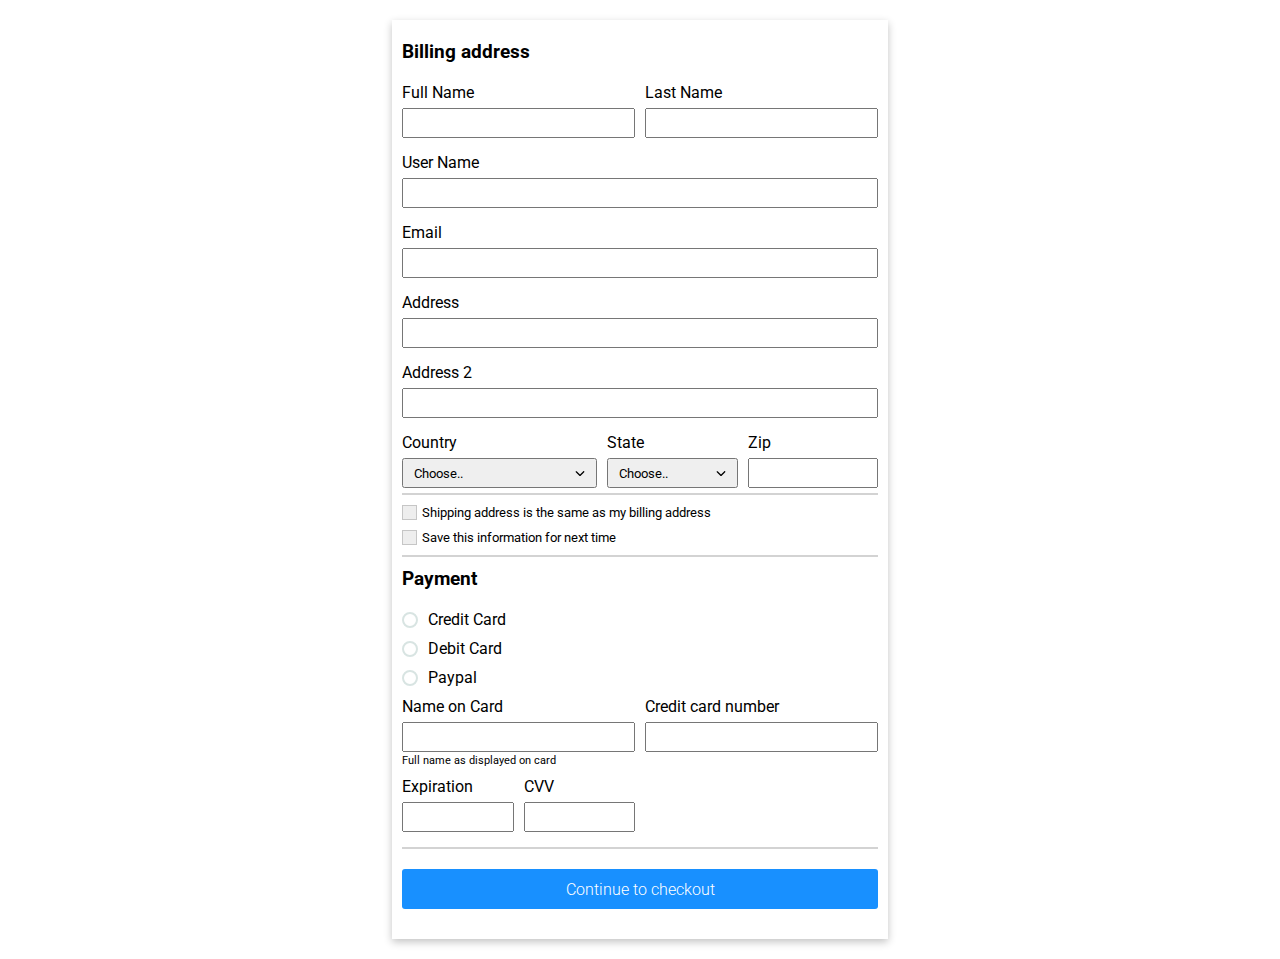
<file: html/form.html>
<!DOCTYPE html>
<html lang="en">
  <head>
    <meta charset="UTF-8" />
    <meta name="description" content="Sprayz website" />
    <meta name="keywords" content="HTML, CSS, JavaScript" />
    <meta name="author" content="Abhiram" />
    <meta http-equiv="X-UA-Compatible" content="IE=edge" />
    <meta name="viewport" content="width=device-width, initial-scale=1.0" />
    <link
      rel="stylesheet"
      type="text/css"
      href="../assets/css/form_style.css"
    />

    <link rel="preconnect" href="https://fonts.googleapis.com" />
    <link rel="preconnect" href="https://fonts.gstatic.com" crossorigin />
    <link
      href="https://fonts.googleapis.com/css2?family=Roboto:ital,wght@0,100;0,300;0,400;0,500;0,700;0,900;1,100;1,300;1,400;1,500;1,700;1,900&display=swap"
      rel="stylesheet"
    />
    <link
      href="https://unpkg.com/boxicons@2.1.4/css/boxicons.min.css"
      rel="stylesheet"
    />
    <title>Sprayz Form</title>
  </head>
  <body>
    <main>
      <section class="main-section">
        <h4>Billing address</h4>
        <form action="#">
          <div class="row-two-fields">
            <div class="fields">
              <label for="fullName">Full Name</label>
              <input type="text" name="fullName" id="fullName" />
            </div>

            <div class="fields">
              <label for="lastName">Last Name</label>
              <input type="text" name="lastName" id="lastName" />
            </div>
          </div>
          <div class="fields">
            <label for="userName">User Name</label>
            <input type="text" name="userName" id="userName" />
          </div>

          <div class="fields">
            <label for="userEmail">Email</label>
            <input type="email" name="userEmail" id="userEmail" />
          </div>
          <div class="fields">
            <label for="userAddress">Address</label>
            <input type="text" name="userAddress" id="userAddress" />
          </div>
          <div class="fields">
            <label for="userAddress2">Address 2</label>
            <input type="text" name="userAddress2" id="userAddress2" />
          </div>

          <div class="row-three-fields">
            <div class="fields country">
              <label for="userCountry">Country</label>
              <button class="dropdown">
                Choose.. <img src="../assets/svg/dropdown_icon.svg" alt="" />
              </button>
              <div class="dropdown-menu">
                <ul>
                  <li>Canada</li>
                  <li>India</li>
                  <li>Mexico</li>
                </ul>
               
              </div>
            </div>

            <div class="fields country">
              <label for="userCountry">State </label>
              <button class="dropdown">
                Choose.. <img src="../assets/svg/dropdown_icon.svg" alt="" />
              </button>
              <div class="dropdown-menu">
                <ul>
                  <li>Andhra Pradesh</li>
                  <li>Arunachal Pradesh</li>
                  <li>Assam</li>
                </ul>
              </div>
            </div>

            <div class="fields">
              <label for="userZip">Zip</label>
              <input type="text" name="userZip" id="userZip" />
            </div>
          </div>
          <hr class="rounded" />
          <div>
            <label class="check-box"
              >Shipping address is the same as my billing address
              <input type="checkbox"  />
              <span class="checkmark"></span>
            </label>
            <label class="check-box"
              >Save this information for next time
              <input type="checkbox"  />
              <span class="checkmark"></span>
            </label>
          </div>
          <hr class="rounded" />
          <h4>Payment</h4>
          <div class="radio-group">
            <label for="radio-credit" class="radio">
              <input
                type="radio"
                id="radio-credit"
                name="drone"
                class="radio__input"
              />
              <div class="radio__radio"></div>
              Credit Card
            </label>

            <label for="radio-credit2" class="radio">
              <input
                type="radio"
                id="radio-credit2"
                name="drone"
                class="radio__input"
              />
              <div class="radio__radio"></div>
              Debit Card
            </label>

            <label for="radio-credit3" class="radio">
              <input
                type="radio"
                id="radio-credit3"
                name="drone"
                class="radio__input"
              />
              <div class="radio__radio"></div>
              Paypal
            </label>
          </div>
          <div class="row-two-fields">
            <div class="fields">
              <label for="fullName">Name on Card</label>
              <input type="text" name="fullName" id="fullName" />
              <span class="fullname">Full name as displayed on card</span>
            </div>

            <div class="fields">
              <label for="lastName">Credit card number</label>
              <input type="text" name="lastName" id="lastName" />
            </div>
          </div>
          <div class="row-four-field">
            <div class="fields">
              <label for="fullName">Expiration</label>
              <input type="text" name="fullName" id="fullName" />
            </div>

            <div class="fields">
              <label for="lastName">CVV</label>
              <input type="text" name="lastName" id="lastName" />
            </div>
          </div>
          <hr class="rounded" />
          <button type="button" class="checkout">Continue to checkout</button>
        </form>
       
      </section>
    </main>
    

  </body>
</html>
</file>
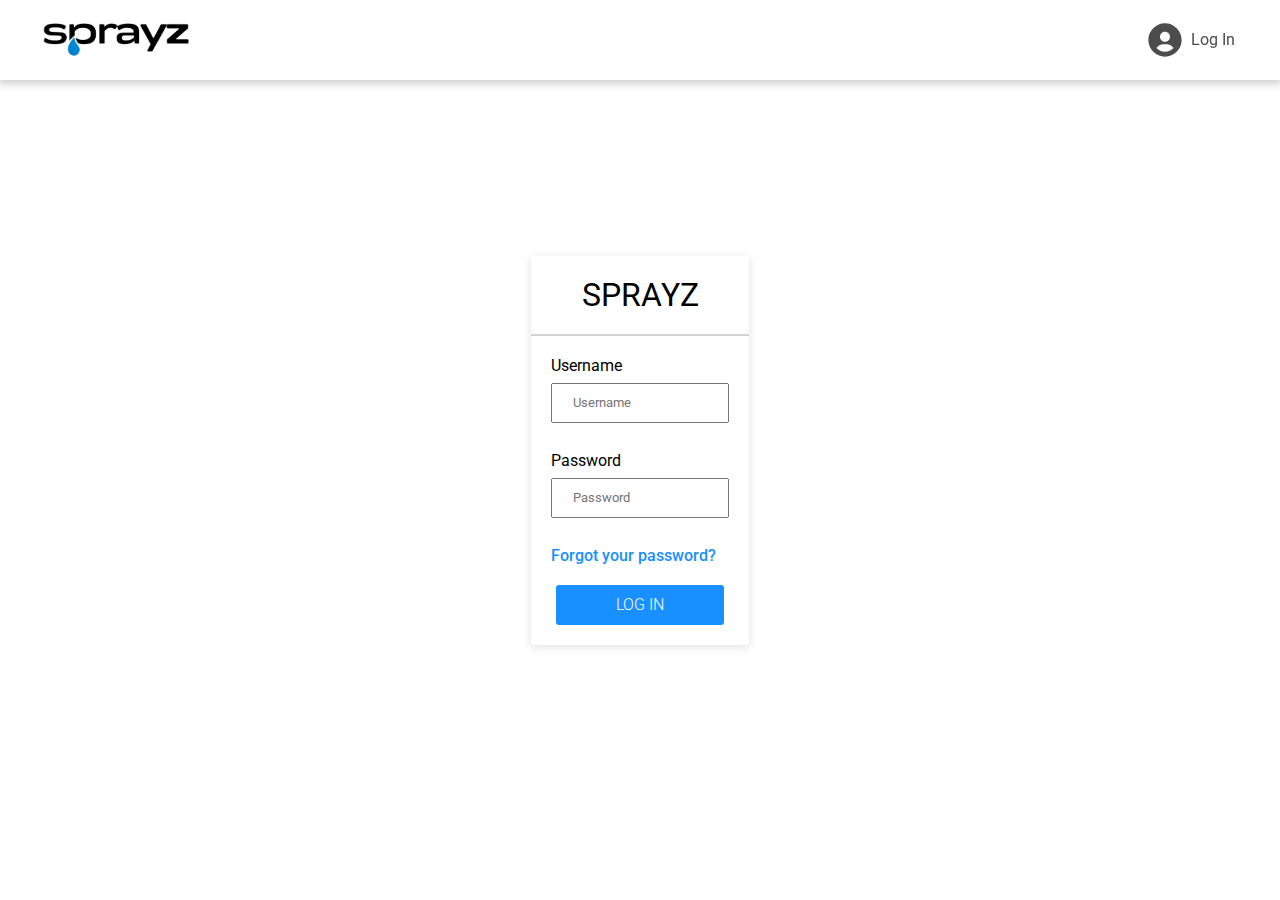
<file: html/login.html>
<!DOCTYPE html>
<html lang="en">
  <head>
    <meta charset="UTF-8" />
    <meta name="description" content="Sprayz website" />
    <meta name="keywords" content="HTML, CSS, JavaScript" />
    <meta name="author" content="Abhiram" />
    <meta http-equiv="X-UA-Compatible" content="IE=edge" />
    <meta name="viewport" content="width=device-width, initial-scale=1.0" />
    <link rel="stylesheet" type="text/css" href="../assets/css/style.css" />
    <link
      rel="stylesheet"
      type="text/css"
      href="../assets/css/login_style.css"
    />

    <link rel="preconnect" href="https://fonts.googleapis.com" />
    <link rel="preconnect" href="https://fonts.gstatic.com" crossorigin />
    <link
      href="https://fonts.googleapis.com/css2?family=Roboto:ital,wght@0,100;0,300;0,400;0,500;0,700;0,900;1,100;1,300;1,400;1,500;1,700;1,900&display=swap"
      rel="stylesheet"
    />
    <link
      href="https://unpkg.com/boxicons@2.1.4/css/boxicons.min.css"
      rel="stylesheet"
    />
    <title>Sprayz Login</title>
  </head>
  <body>
    <div class="top-bar">
      <header>
        <div class="logo">
          <img src="../assets/images/logo.png" alt="" />
        </div>
        <div class="login">
          <ul class="login-data">
            <li>
              <img src="../assets/svg/user_logo.svg" alt="user" />
            </li>
            <li class="login-li">
              <a href="/html/form.html">Log In</a>
            </li>
          </ul>
        </div>
      </header>
    </div>

    <main>
      <div class="container">
        <h6>SPRAYZ</h6>
        <hr class="rounded" />
        <div class="auth-form">
          <div class="form-field">
            <h3>Username</h3>
            <input type="text" placeholder="Username"/>
          </div>
          <div class="form-field">
            <h3>Password</h3>
            <input type="password" placeholder="Password"/>
          </div>
        </div>
        <h4>Forgot your password?</h4>
        <button type="button">LOG IN</button>
      </div>
    </main>
  </body>
</html>
</file>
<file: assets/css/form_style.css>
* {
  font-family: "Roboto", sans-serif;
  margin: 0;
  padding: 0;
  list-style: none;
  text-decoration: none;
  box-sizing: border-box;
}
main {
  padding: 20px;
  display: flex;
}
input {
  min-width: 10px;
  height: 30px;
  padding-left: 10px;
  margin-bottom: 5px;
}
button {
  height: 30px;
  display: flex;
  justify-content: space-between;
  align-items: center;
  padding: 0 10px;
}
h4 {
  padding: 10px 0px;
  font-size: 1.2rem;
}
.checkout {
  background-color: #1890ff;
  border: none;
  height: 40px;
  width: 100%;
  padding: 5px 60px;
  color: #ffffff;
  font-size: 16px;
  font-weight: 300;
  border-radius: 3px;
  position: relative;
  margin: 20px auto;
  display: block;
}
.checkout:hover {
  cursor: pointer;
  background-color: #0e4a83;
}
label {
  margin-top: 10px;
}
.main-section {
  width: 100%;
  padding: 10px;
  margin: auto 10%;
  box-shadow: rgba(0, 0, 0, 0.24) 0px 3px 8px;
}
.fields {
  display: grid;
  grid-template-rows: 1fr 1fr;
}
.row-two-fields {
  display: grid;
  grid-gap: 10px;
  grid-template-columns: 1fr 1fr;
}
.row-three-fields {
  display: grid;
  grid-gap: 10px;
  grid-template-columns: 1.5fr 1fr 1fr;
}
.row-four-field {
  margin-top: 10px;
  margin-bottom: 10px;
  box-sizing: border-box;
  display: grid;
  grid-gap: 10px;
  grid-template-columns: 1fr 1fr 1fr 1fr;
}
.row-two-fields .fields {
  position: relative;
}
.fullname {
  position: absolute;
  bottom: 0px;
  font-size: 0.7rem;
  transform: translateY(10px);
}
.dropdown img {
  width: 10px;
}

.row-three-fields .fields {
  position: relative;
}
.country .dropdown-menu{
  position: absolute;
  left: 0;
  top: 80% ;
  width: 100%;
  background-color: white;
  padding: .75rem;
  z-index: 1;
  box-shadow: 0 2px 5px 0 rgba(0, 0, 0, 0.24);
  display: none;
  overflow: hidden;
}

.country .dropdown-menu  li {
  flex-grow: 1;
  flex-basis: auto;
  text-align: center;
  padding: 10px 0px ;
  background-color: #fff;
}
.country .dropdown-menu  li:hover{
  background-color: #2196f3;
  color: #fff;
}
.country .dropdown:focus + .dropdown-menu{
  display: grid;
  cursor: pointer;
  transition-duration: .15s;
}

hr.rounded {
  border: 0.1px solid #4c4c4c3e;
}

.check-box {
  display: block;
  position: relative;
  padding-left: 20px;
  font-size: 0.8rem;
  margin-bottom: 10px;
  cursor: pointer;
  -webkit-user-select: none;
  -moz-user-select: none;
  -ms-user-select: none;
  user-select: none;
}
.check-box input {
  position: absolute;
  opacity: 0;
  cursor: pointer;
  height: 0;

  width: 0;
}
.checkmark {
  position: absolute;
  top: 0;
  left: 0;
  height: 15px;
  width: 15px;
  background-color: #eee;
  border-style: solid;
  border-color: #4c4c4c3e;
  border-width: thin;
}
/* On mouse-over, add a grey background color */
.check-box:hover input ~ .checkmark {
  background-color: #ccc;
}

/* When the checkbox is checked, add a blue background */
.check-box input:checked ~ .checkmark {
  background-color: #2196f3;
}

/* Create the checkmark/indicator (hidden when not checked) */
.checkmark:after {
  content: "";
  position: absolute;
  display: none;
}

/* Show the checkmark when checked */
.check-box input:checked ~ .checkmark:after {
  display: block;
}

/* Style the checkmark/indicator */
.check-box .checkmark:after {
  left: 5px;
  top: 1px;
  width: 2px;
  height: 8px;
  border: solid white;
  border-width: 0 2px 2px 0;
  -webkit-transform: rotate(45deg);
  -ms-transform: rotate(45deg);
  transform: rotate(45deg);
}

.radio-group{
  display: grid;
}
.radio {
  display: inline-flex;
  align-items: center;
  cursor: pointer;
}
.radio__input{
    display: none;
}
.radio__radio{

    width: 1rem;
    height: 1rem;
    border:  2px solid #d8e4e2;
    border-radius: 50%;
    margin-right: 10px;
    box-sizing: border-box;
    padding: 2px;
}
.radio__radio::after{
    content: "";
    width: 100%;
    height: 100%;
    display: block;
    background: #1890ff;
    border-radius: 50%;
    transform: scale(0);
    transition-duration: 0.15s;
}

.radio__input:checked + .radio__radio::after{
    transform: scale(1);
    transition-duration: 0.15s;

}

@media only screen and (min-width: 1025px) {
  .main-section {
    
    margin: auto 30%;

     
    }
}
</file>
<file: assets/css/style.css>
* {
  font-family: "Roboto", sans-serif;
  margin: 0;
  padding: 0;
  list-style: none;
  text-decoration: none;
  box-sizing: border-box;
}

header {
  background-color: white;
  width: 100%;
  height: 80px;
  display: flex;
  align-items: center;
  justify-content: space-between;
  padding: 0 20px;
  position: fixed ;
  top: 0;
  -webkit-box-shadow: 0px 0px 9px 3px rgba(41, 41, 41, 0.25);
  -moz-box-shadow: 0px 0px 9px 3px rgba(41, 41, 41, 0.25);
  box-shadow: 0px 0px 9px 3px rgba(41, 41, 41, 0.25);
}
.header-dummy{
    height: 80px;
}
.logo {
   
  cursor: pointer;
}
.logo img{
    height: 30px;
    
}
.login-data {
  width: 100px;
  height: 80px;
  display: flex;
  justify-content: center;
  align-items: center;
}
.login-data li {
  display: block;
  margin: 1px;
  height: 40px;
  width: 50px;
}
.login-data li img {
  height: 100%;
  cursor: pointer;
  width: 100%;
}
.login-li {
  padding: 10 px;
  text-align: left;
}
.login-data li a {
    /* text-decoration-color: #4c4c4c; */
 
    line-height: 40px;
}
  
  /* visited link */
.login-data li  a:visited {
    color: #4c4c4c;
  }
  
  /* mouse over link */
.login-data li  a:hover {
    color: #1890ff;
  }
  
  /* selected link */
.login-data li  a:any-link {
    color: #4c4c4c;
  }
.main-banner {
  width: 100%;
  display: grid;
}
.banner-text-container {
  padding: 20px;
  background-color: #1890ff;
}
.banner-text-container h1 {
  font-size: 3rem;
  color: white;
  line-height: 3.5rem;
}
.banner-img-container {
  background-color: yellow;
}
.banner-img-container img {
  height: 100%;
  width: 100%;
  object-fit: cover;
}

.features {
  padding: 20px;
}
.features h1 {
  font-size: 1.5rem;
  margin-bottom: 20px;
}
.features h6 {
  font-size: 1rem;
  font-weight: 300;
}
.features button {
  background-color: #1890ff;
  border: none;
  height: 40px;
  padding: 5px 15px;
  color: #ffffff;
  font-size: 16px;
  font-weight: 300;
  margin-top: 10px;
  margin-right: 10px;
  border-radius: 3px;
  margin-top: 20px;
}
.features button:hover {
  cursor: pointer;
  background-color: #0e4a83;
}

@media only screen and (min-width: 768px) {
    header {
        padding: 0 40px;
       
    }
    .logo img{
        height: 40px;
        
    }
  .features-section {
    padding: 40px;
    display: flex;
  }
  .main-banner {
    display: flex;
  }
  .banner-img-container {
    width: 50%;
    background-color: yellow;
  }
  .banner-text-container {
    padding: 20px;
    width: 50%;
    justify-content: center;
    background-color: #1890ff;
  }
  .banner-text-container h1{
   margin: 25% 0;
  }
}
</file>
<file: assets/css/login_style.css>
main {
  width: 100%;
  height: 100vh;
  display: flex;

}
.container {
  display: block;
  border-radius: 3px;
  width: 60%;
  margin: auto auto;
  box-shadow: rgba(99, 99, 99, 0.2) 0px 2px 8px 0px;
}
.container h6 {
  font-size: 2rem;
  font-weight: 400;
  text-align: center;
  padding: 20px;
}
.container h3 {
  padding-top: 20px;
  font-size: 1rem;
  font-weight: 400;
}
.container h4 {
  color: #1890ff;
  padding-left: 20px;
  padding-top: 20px;
  font-size: 1rem;
  font-weight: 500;
  cursor: pointer;
}
.container h4:hover {
  color: #1568b6;
}
.auth-form {
  padding: 0px 20px;
}
hr.rounded {
  border: .1px solid #4c4c4c3e;
}
.form-field input{
    height: 40px;
    width: 100%;
    padding: 12px 20px;
    margin: 8px 0;
}
button {
  background-color: #1890ff;
  border: none;
  height: 40px;
  padding: 5px 60px;
  color: #ffffff;
  font-size: 16px;
  font-weight: 300;
  border-radius: 3px;
  position: relative;
  margin: 20px auto;
  display: block;
}
button:hover {
  cursor: pointer;
  background-color: #0e4a83;
}


@media only screen and (min-width: 1025px) {
    .container {
      
        width: 17%;
       
      }
}
</file>
